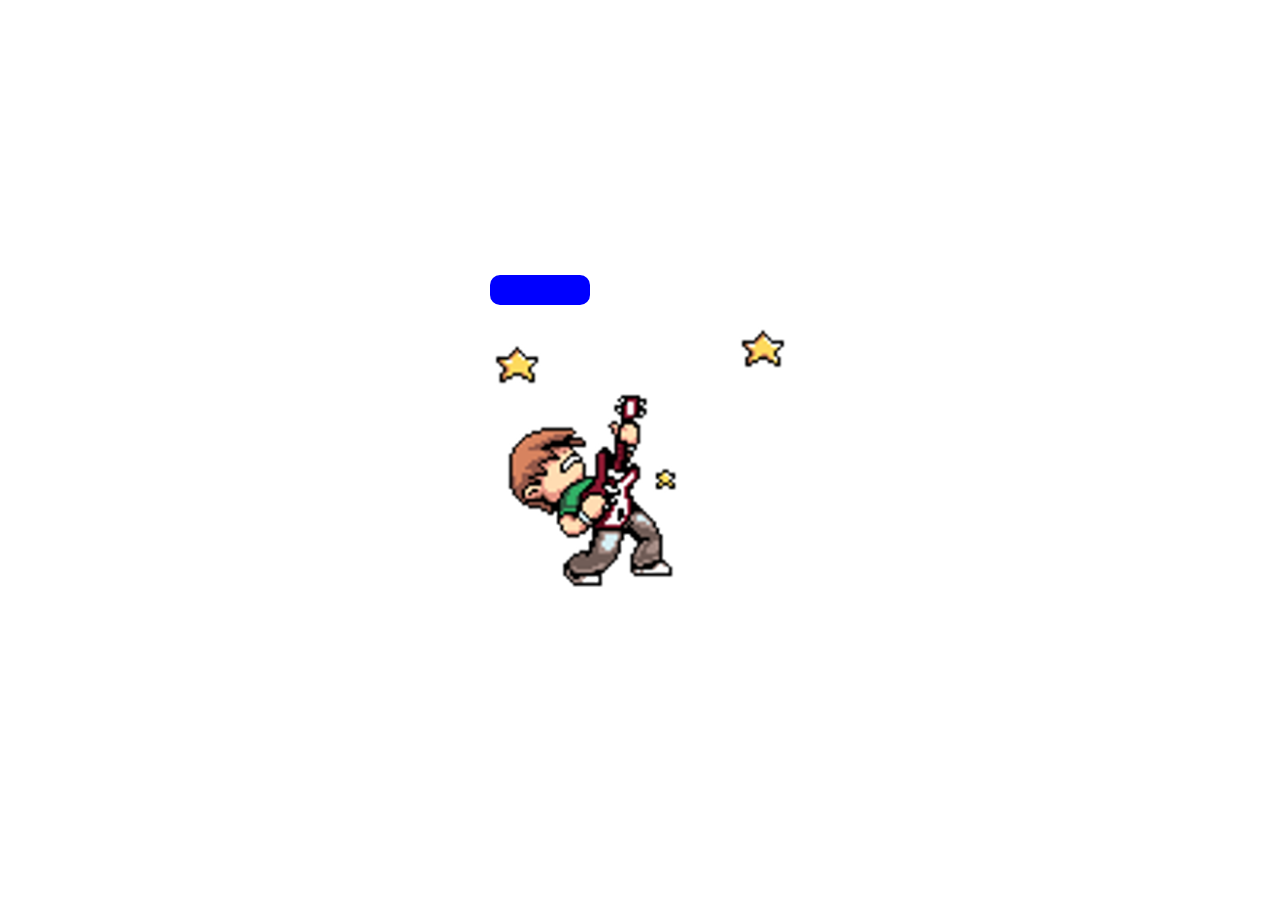
<file: animaPersonagem/index.html>
<!DOCTYPE html>
<html lang="pt-br">
<head>
    <meta charset="UTF-8">
    <meta name="viewport" content="width=device-width, initial-scale=1.0">
    <title>Document</title>
    <link rel="stylesheet" href="css/style.css">
</head>
<body>
    <div class="container">
        <div class="btn"></div>
        <div class="personagem"></div>
    </div>
</body>
</html>
</file>
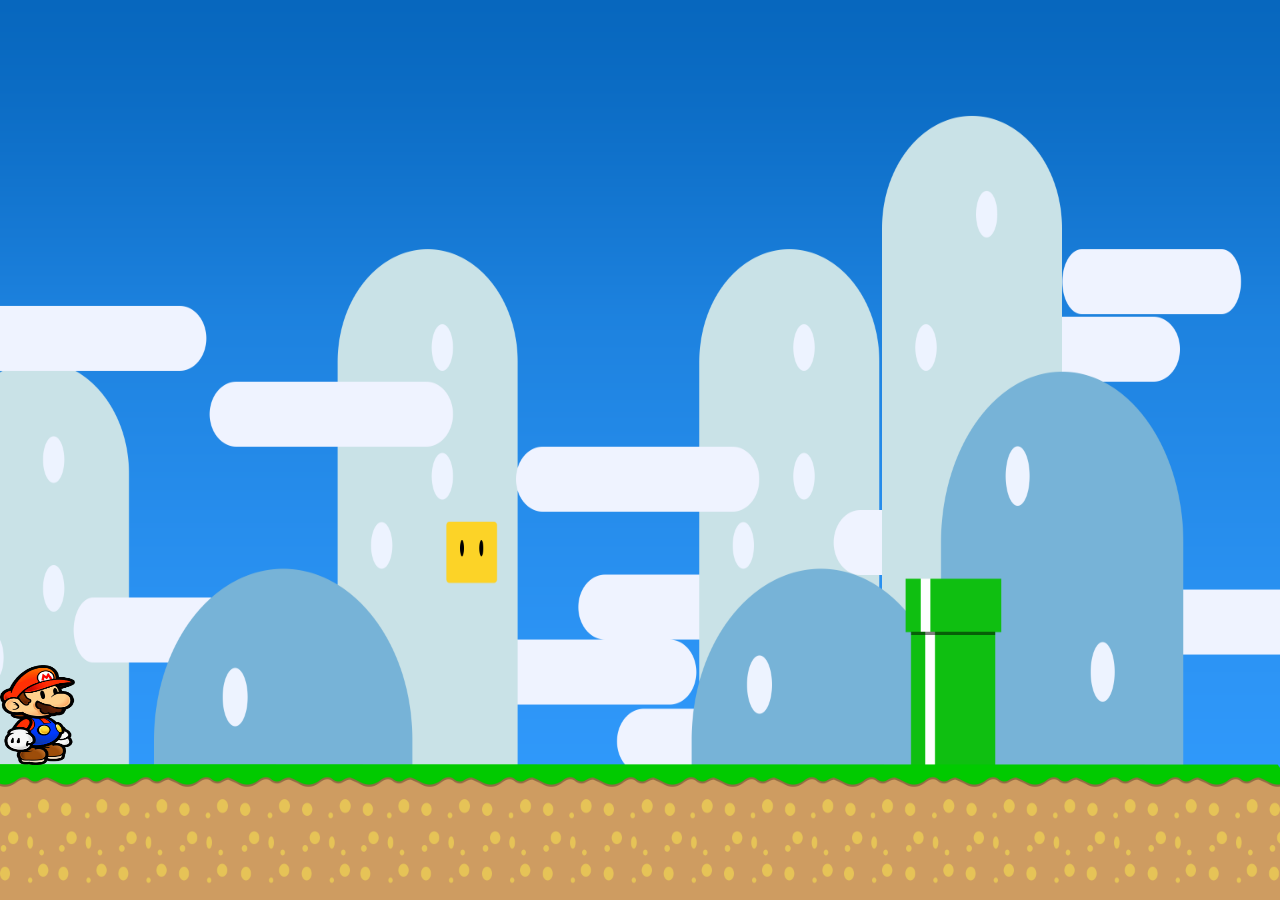
<file: mario/index.html>
<!DOCTYPE html>
<html lang="pt-br">
<head>
    <meta charset="UTF-8">
    <meta name="viewport" content="width=device-width, initial-scale=1.0">
    <title>Document</title>
    <link rel="stylesheet" href="css/style.css">
</head>
<body>
    <div class="container">
        <div class="mario">
        </div>
    </div>
</body>
</html>
</file>
<file: animaPersonagem/css/style.css>
* {
    margin: 0;
    padding: 0;
    box-sizing: border-box;
}

body{
    display: flex;
    justify-content: center;
    align-items: center;
    gap: 200px;
    height: 100dvh;
}

.personagem{
    width: 300px;
    height: 320px;
    background-image: url('../img/image1.png');
    background-size: 100% 100%;
}

.btn{
    width: 100px;
    height: 30px;
    background-color: blue;
    border-radius: 10px;
}

.container:hover .personagem{
    animation: personagem 2s linear infinite;
}

@keyframes personagem {
    0%{
        background-image: url('../img/image1.png');
    }
    20%{
        background-image: url('../img/image2.png');
    }
    40%{
        background-image: url('../img/image3.png');
    }
    60%{
        background-image: url('../img/image4.png');
    }
    80%{
        background-image: url('../img/image5.png');
    }
    100%{
        background-image: url('../img/image6.png');
    }
}
</file>
<file: mario/css/style.css>
* {
    margin: 0;
    padding: 0;
    box-sizing: border-box;
}

body{
    background-image: url('../img/fundo.png');
    background-size: 100% 100%;
    height: 100dvh;
}

.container{
    display: flex;
    height: 85dvh;
    align-items: end;
}

.mario{
    width: 75px;
    height: 100px;
    background-image: url('../img/Camada1.png');
    background-size: 100% 100%;
}

.mario:hover {
    animation: andar 5s linear, animacao 2s linear infinite;

}

@keyframes animacao {
    0%{
        background-image: url('../img/Camada1.png');
    }
    20%{
        background-image: url('../img/Camada2.png');
    }
    40%{
        background-image: url('../img/Camada3.png');
    }
    60%{
        background-image: url('../img/Camada4.png');
    }
    80%{
        background-image: url('../img/Camada1.png');
    }
    100%{
        background-image: url('../img/Camada2.png');
    }
}

@keyframes andar {
    from{
        transform: translateX(0);
    }
    to{
        transform: translateX(1010px);
    }
}
</file>
